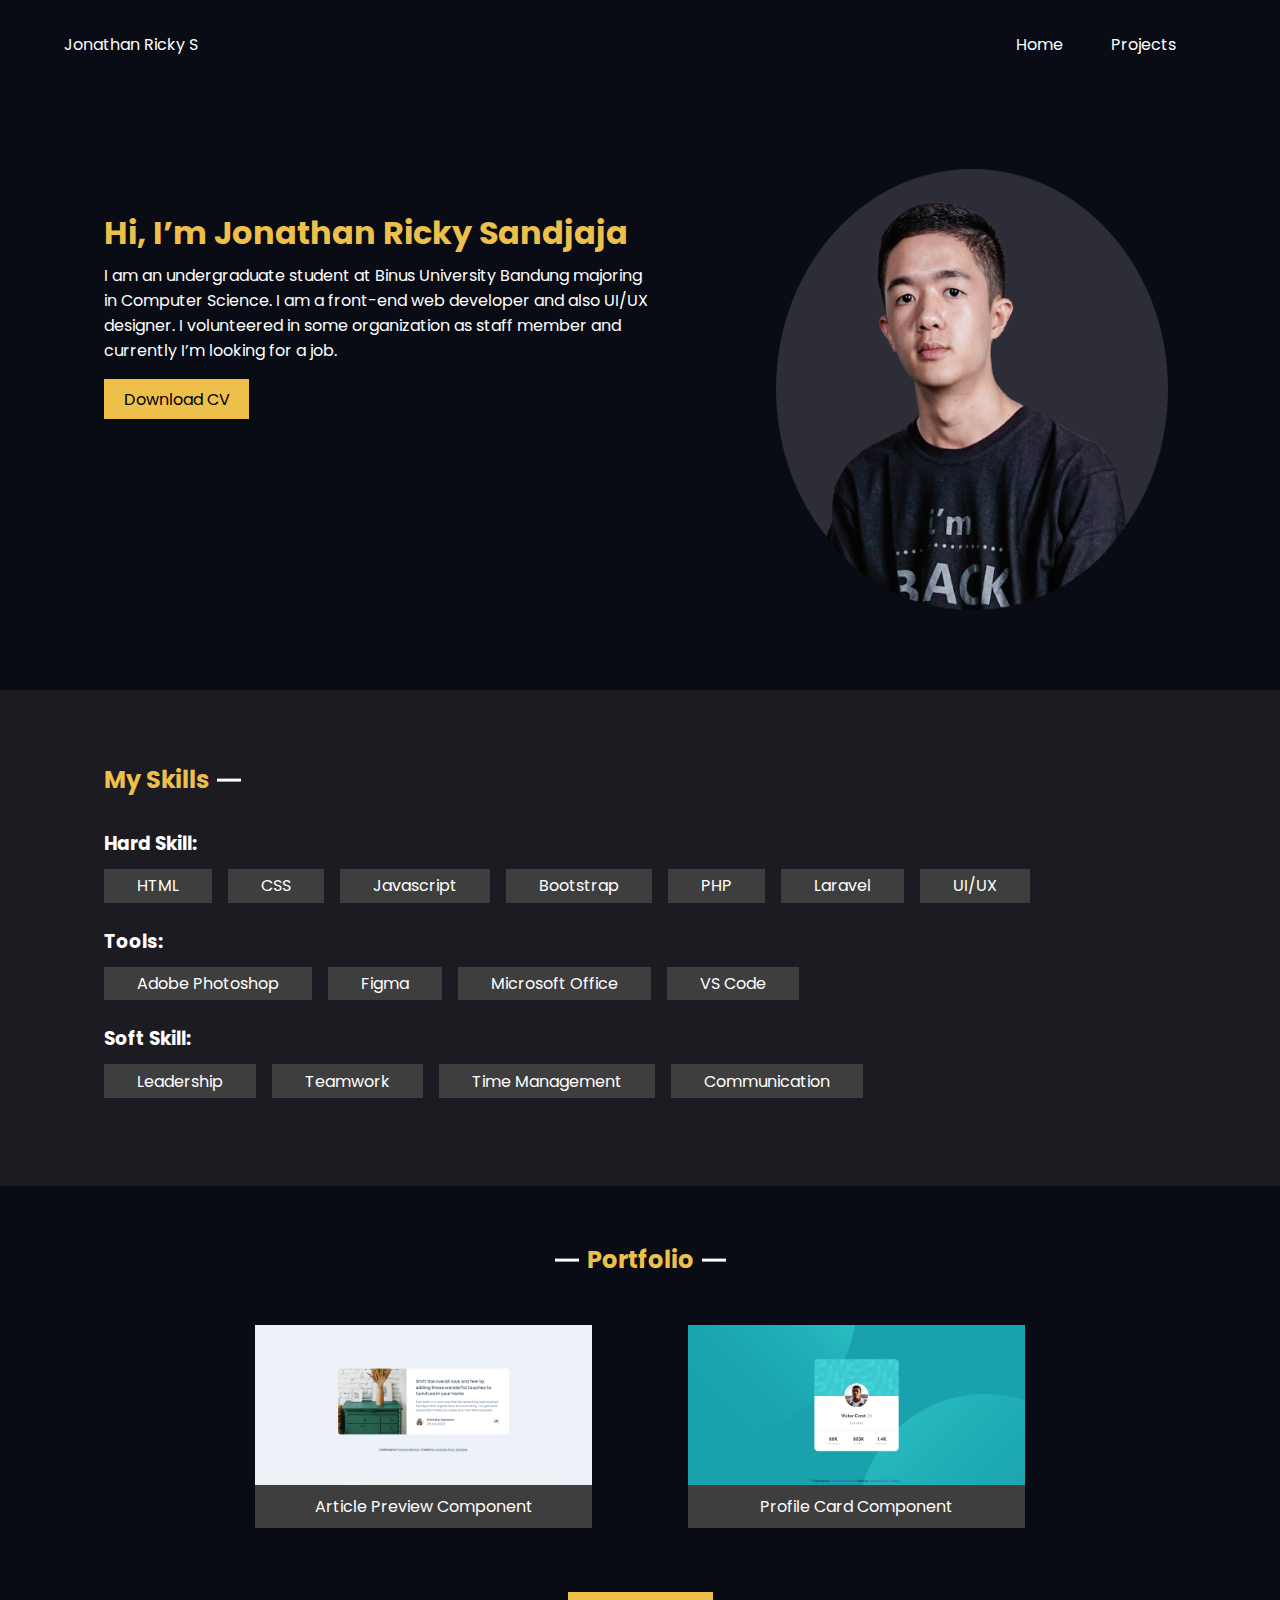
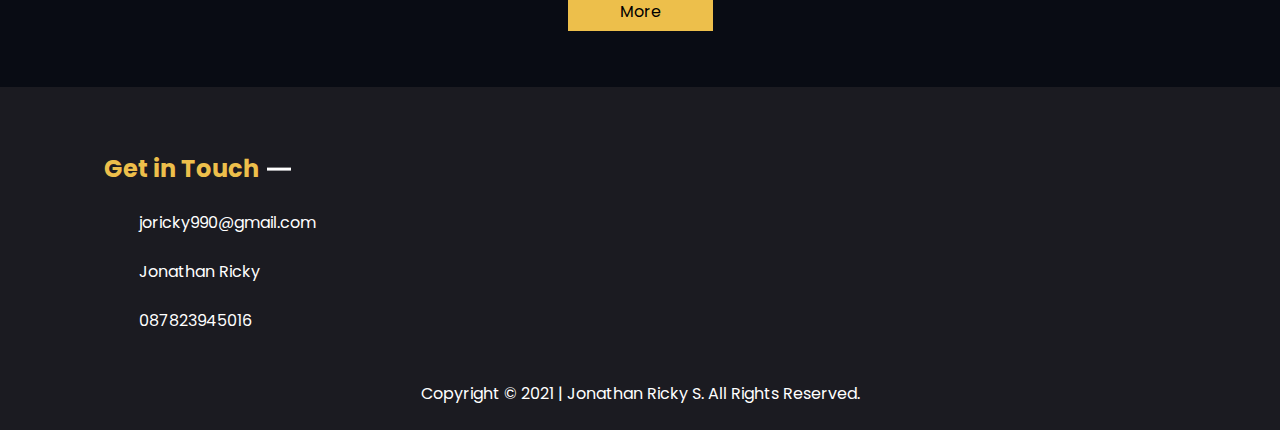
<file: html/index.html>
<!DOCTYPE html>
<html lang="en">
<head>
    <meta charset="UTF-8">
    <meta http-equiv="X-UA-Compatible" content="IE=edge">
    <meta name="viewport" content="width=device-width, initial-scale=1.0">
    <link rel="stylesheet" href="https://pro.fontawesome.com/releases/v5.10.0/css/all.css" integrity="sha384-AYmEC3Yw5cVb3ZcuHtOA93w35dYTsvhLPVnYs9eStHfGJvOvKxVfELGroGkvsg+p" crossorigin="anonymous"/>
    <link rel="stylesheet" href="../css/index.css">
    <title>Portfolio Website</title>
</head>
<body>
    <main class="container">
        <nav>
            <div class="name"> 
                <p>Jonathan Ricky S</p>
            </div>
            
            <ul>
                <li><a href="#">Home</a></li>
                <li><a href="../html/project.html">Projects</a></li>
            </ul>
            <i class="fas fa-bars menu"></i>
        </nav>
        <div class="introduction-wrapper">
            <div class="introduction">
                <div class="text">
                    <h1>Hi, I’m Jonathan Ricky Sandjaja </h1>
                    <p>I am an undergraduate student at Binus University Bandung majoring in Computer
                        Science. I am a front-end web developer and also UI/UX designer. I volunteered in
                        some organization as staff member and currently I’m looking for a job.</p>
                    <a href="#">Download CV</a>
                </div>
                <img src="../images/profile picture.png" alt="profile-picture">
            </div>
        </div>

        <div class="skill-wrapper">
            <div class="skill">
                <h2>My Skills</h2><span></span>
                <div class="my-skill">
                    <div class="hard">
                        <h3>Hard Skill:</h3>
                        <ul>
                            <li>HTML</li>
                            <li>CSS</li>
                            <li>Javascript</li>
                            <li>Bootstrap</li>
                            <li>PHP</li>
                            <li>Laravel</li>
                            <li>UI/UX</li>
                        </ul>
                    </div>
                    <div class="tools">
                        <h3>Tools:</h3>
                        <ul>
                            <li>Adobe Photoshop</li>
                            <li>Figma</li>
                            <li>Microsoft Office</li>
                            <li>VS Code</li>
                        </ul>
                    </div>
                    <div class="soft">
                        <h3>Soft Skill:</h3>
                        <ul>
                            <li>Leadership</li>
                            <li>Teamwork</li>
                            <li>Time Management</li>
                            <li>Communication</li>
                        </ul>
                    </div>
                </div>
            </div>    
        </div>
        
        <div class="portfolio-wrapper">
            <div class="portfolio">
                <h2>Portfolio</h2>
                <div class="project-wrapper">
                    <div class="project">
                        <img class="project-image" src="../images/article preview.png" alt="article-preview">
                        <a href="../article-preview.html" class="title">Article Preview Component</a>
                    </div>
                    <div class="project">
                        <img class="project-image" src="../images/profile card.png" alt="profile-card">
                        <a href="../profile-card.html" class="title">Profile Card Component</a>
                    </div>
                </div>
                <a class="more" href="./project.html">More</a>
            </div>
        </div>
    </main>

    <footer>
        <div class="footer-wrapper">
            <h2>Get in Touch</h2>
            <div class="footer-menu">
                <div class="contact">
                    <ul>
                        <li><i class="fas fa-envelope"></i><span>joricky990@gmail.com</span></li>
                        <li><i class="fab fa-linkedin"></i><span>Jonathan Ricky</span></li>
                        <li><i class="fab fa-whatsapp"></i><span>087823945016</span></li>
                    </ul>
                </div>
                <div class="menu">
                    <ul>
                        <li>Jonathan Ricky S</li>
                        <li>Home</li>
                        <li>Projects</li>
                    </ul>
                </div>
            </div>
            <p>Copyright © 2021 | Jonathan Ricky S. All Rights Reserved.</p>
        </div>
    </footer>
    <script src="/index.js"></script>
</body>
</html>
</file>
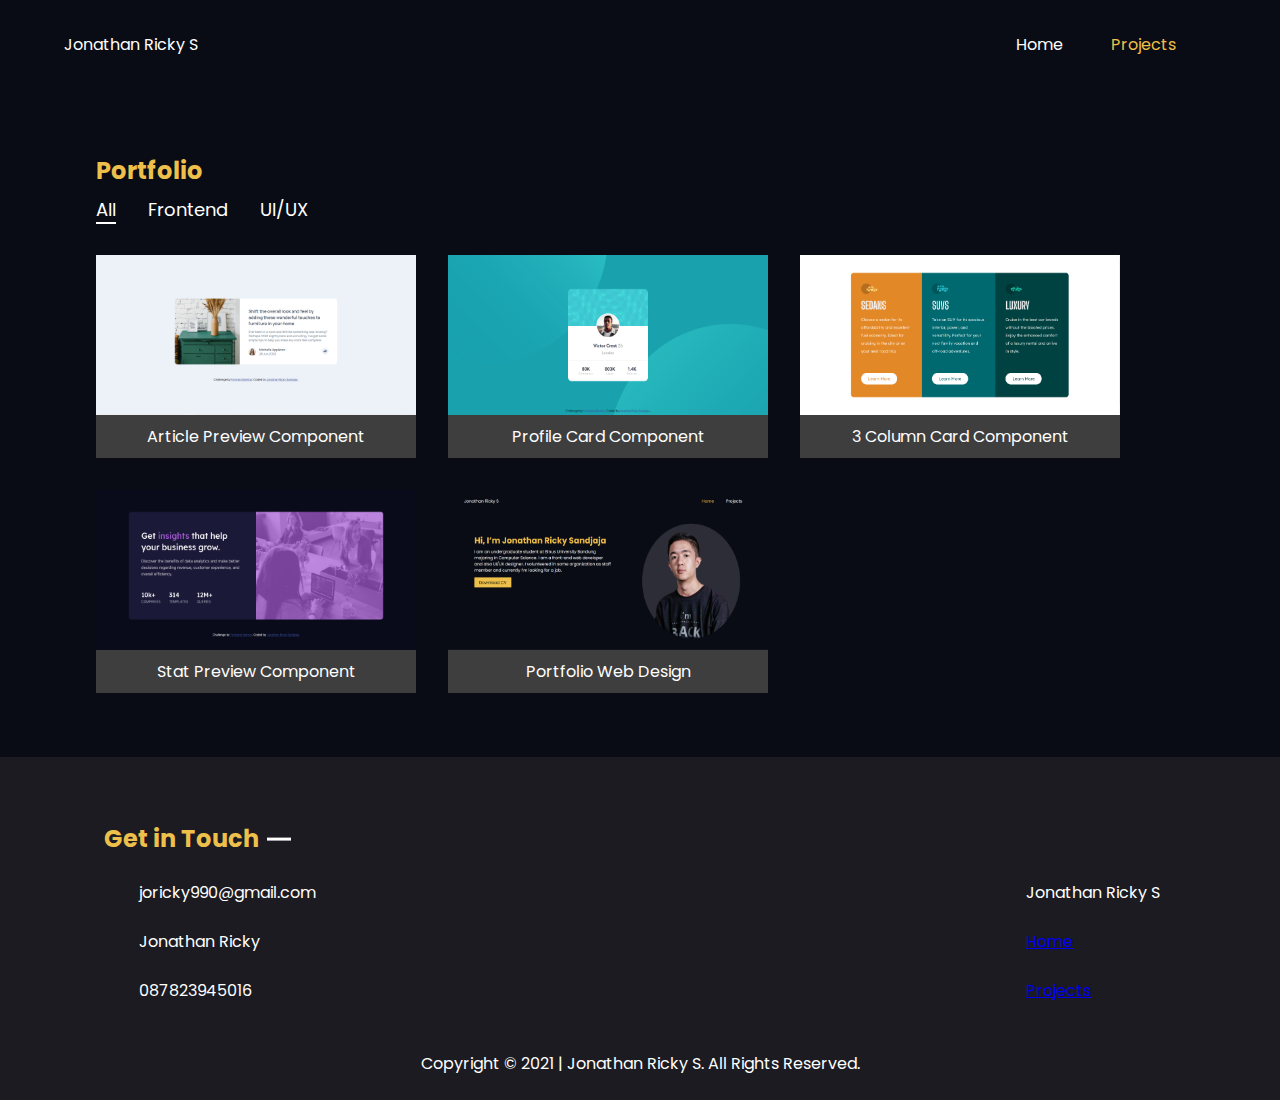
<file: html/project.html>
<!DOCTYPE html>
<html lang="en">
<head>
    <meta charset="UTF-8">
    <meta http-equiv="X-UA-Compatible" content="IE=edge">
    <meta name="viewport" content="width=device-width, initial-scale=1.0">
    <link rel="stylesheet" href="https://pro.fontawesome.com/releases/v5.10.0/css/all.css" integrity="sha384-AYmEC3Yw5cVb3ZcuHtOA93w35dYTsvhLPVnYs9eStHfGJvOvKxVfELGroGkvsg+p" crossorigin="anonymous"/>
    <link rel="stylesheet" href="../css/portfolio.css">
    <title>Portfolio Website</title>
</head>
<body>
    <main class="container">
        <nav>
            <div class="name"> 
                <p>Jonathan Ricky S</p>
            </div>
            
            <ul>
                <li><a href="../html/index.html">Home</a></li>
                <li><a href="../html/project.html" class="yellow">Projects</a></li>
            </ul>
            <i class="fas fa-bars toggle"></i>
        </nav>

        <div class="portfolio-wrapper">
            <div class="portfolio">
                <h2>Portfolio</h2>
                <div class="category">
                    <ul>
                        <li><a href="#" id="btnAll" class="active">All</a></li>
                        <li><a href="#" id="btnFront">Frontend</a></li>
                        <li><a href="#" id="btnUI">UI/UX</a></li>
                    </ul>
                </div>
            
                <div class="project-list-all">
                    <div class="project">
                        <img class="project-image" src="../images/article preview.png" alt="article-preview">
                        <a href="../html/article-preview.html" class="title">Article Preview Component</a>
                    </div>
                    <div class="project">
                        <img class="project-image" src="../images/profile card.png" alt="profile-card">
                        <a href="../html/profile-card.html" class="title">Profile Card Component</a>
                    </div>
                    <div class="project">
                        <img class="project-image" src="../images/3 column preview card.png" alt="profile-card">
                        <a href="../html/3-column.html" class="title">3 Column Card Component</a>
                    </div>
                    <div class="project">
                        <img class="project-image" src="../images/joricky-stat-preview.png" alt="profile-card">
                        <a href="../html/stat-preview.html" class="title">Stat Preview Component</a>
                    </div>
                    <div class="project">
                        <img class="project-image" src="../images/portfolio-web1.png" alt="profile-card">
                        <a href="../html/portfolio-web-design.html" class="title">Portfolio Web Design</a>
                    </div>
                </div>

                <div class="project-list-frontend">
                    <div class="project">
                        <img class="project-image" src="../images/article preview.png" alt="article-preview">
                        <a href="../html/article-preview.html" class="title">Article Preview Component</a>
                    </div>
                    <div class="project">
                        <img class="project-image" src="../images/profile card.png" alt="profile-card">
                        <a href="../html/profile-card.html" class="title">Profile Card Component</a>
                    </div>
                    <div class="project">
                        <img class="project-image" src="../images/3 column preview card.png" alt="profile-card">
                        <a href="../html/3-column.html" class="title">3 Column Card Component</a>
                    </div>
                    <div class="project">
                        <img class="project-image" src="../images/joricky-stat-preview.png" alt="profile-card">
                        <a href="../html/stat-preview.html" class="title">Stat Preview Component</a>
                    </div>
                </div>

                <div class="project-list-uiux">
                    <div class="project">
                        <img class="project-image" src="../images/portfolio-web1.png" alt="profile-card">
                        <a href="../html/portfolio-web-design.html" class="title">Portfolio Web Design</a>
                    </div>
                </div>
            </div>
            
        </div>
    </main>

    <footer>
        <div class="footer-wrapper">
            <h2>Get in Touch</h2>
            <div class="footer-menu">
                <div class="contact">
                    <ul>
                        <li><i class="fas fa-envelope"></i><span>joricky990@gmail.com</span></li>
                        <li><i class="fab fa-linkedin"></i><span>Jonathan Ricky</span></li>
                        <li><i class="fab fa-whatsapp"></i><span>087823945016</span></li>
                    </ul>
                </div>
                <div class="menu"> 
                    <ul>
                        <li>Jonathan Ricky S</li>
                        <li><a href="../html/index.html">Home</a></li>
                        <li><a href="../html/project.html">Projects</a></li>
                    </ul>
                </div>
            </div>
            <p>Copyright © 2021 | Jonathan Ricky S. All Rights Reserved.</p>
        </div>
    </footer>

    <script src="/portfolio.js"></script>
    <script src="/index.js"></script>
</body>
</html>
</file>
<file: css/index.css>
@import url('https://fonts.googleapis.com/css2?family=Poppins:wght@300;400;600;700&display=swap');

*{
    margin: 0;
    padding: 0;
    box-sizing: border-box;
}

body{
    color: white;
    height: 100vh;
    max-height: 100%;
    width: 100vw;
    max-width: 100%;
    font-family: "Poppins", sans-serif;
    overflow-x: hidden;
}

.container{
    max-width: 100vw;
}

/* Header Section */
nav{
    background-color: #090C14;
    display: flex;
    justify-content: space-around;
    align-items: center;
    top: 0;
    width: 100%;
    min-height: 4rem;
    padding: 2rem;
}

nav ul{
    display: flex;
    flex-direction: row;
    justify-content: space-around;
    list-style-type: none;
    margin-right: 1.5rem;
}

nav ul li{
    margin-right: 3rem;
}

nav ul a{
    text-decoration: none;
    color: white;
}

nav ul li a:hover{
    color: #EDBF4B;
}

.name{
    flex: 1;
    margin-left: 2rem;
}
.menu{
    display: none;
    font-size: 20px;
    margin-right: 1rem;
}

/* About me Section */
.introduction-wrapper{
    background-color: #090C14;
    display: flex;
    align-items: center;
    max-height: 85vh;
}

.introduction-wrapper .introduction{
    padding: 5rem;
    display: flex;
    justify-content: center;
    height: 100%;
}

.introduction-wrapper .introduction .text{
    display: flex;
    flex-direction: column;
    padding: 1.5rem;
    margin-top: 1rem;
}

.introduction-wrapper .introduction .text h1{
    color: #EDBF4B;
    margin-bottom: .4rem;
    font-weight: 700;
}

.introduction-wrapper .introduction .text a{
    border: 1px solid #EDBF4B;
    background-color: #EDBF4B;
    width: 145px;
    text-align: center;
    padding: .4rem;
    margin-top: 1rem;
    text-decoration: none;
    color: black;
    font-weight: 400;
}

.introduction-wrapper .introduction img{
    display: flex;
    width: 35%;
    margin-left: 6rem;
    margin-right: 2rem;
}

/* Skill Section */
.skill-wrapper{
    background-color: #1B1B21;
    display: flex;
}

.skill-wrapper .skill{
    display: flex;
    flex-direction: column;
    padding: 4rem 6.5rem;
    margin-top: .5rem;
}

.skill-wrapper .skill h2{
    color: #EDBF4B;
    font-weight: 700;
}

.skill-wrapper h2::after{
    display: inline-block;
    content: "";
    border-top: .2rem solid white;
    width: 1.5rem;
    margin: 0 .5rem;
    transform: translateY(-.4rem);
}

.skill-wrapper .my-skill{
    display: flex;
    flex-direction: column;
    justify-content: space-evenly;
    margin-top: 2rem;
}

.skill-wrapper .my-skill .hard,
.skill-wrapper .my-skill .tools,
.skill-wrapper .my-skill .soft{
    display: flex;
    flex-direction: column;
    margin-bottom: 1.5rem;
}

.skill-wrapper .my-skill ul {
    display: flex;
    flex-direction: row;
    flex-wrap: wrap;
    list-style-type: none;
}

.skill-wrapper .my-skill ul li{
    margin-top: .7rem;
    margin-right: 1rem;
    border: 1px solid #3E3E3E;
    background-color: #3E3E3E;
    padding: .2rem 2rem;
}

/* Portfolio Section */
.portfolio-wrapper{
    background-color: #090C14;
    display: flex;
    align-items: center;
    justify-content: center;
}

.portfolio-wrapper .portfolio{
    display: flex;
    align-items: center;
    justify-content: center;
    flex-direction: column;
    padding: 3.5rem;
}

.portfolio-wrapper .portfolio h2{
    color: #EDBF4B;
    font-weight: 700;
}

.portfolio-wrapper .portfolio h2::before,
.portfolio-wrapper .portfolio h2::after{
    display: inline-block;
    content: "";
    border-top: .2rem solid white;
    width: 1.5rem;
    margin: 0 .5rem;
    transform: translateY(-.4rem);
}

.portfolio-wrapper .portfolio .project-wrapper{
    display: flex;
    align-items: center;
    justify-content: center;
    flex-direction: row;
    flex-wrap: wrap;
}

.portfolio-wrapper .portfolio .project-wrapper .project{
    display: flex;
    flex-direction: column;
    justify-content: center;
    align-items: center;
    padding: 3rem;
}

.portfolio-wrapper .portfolio .project-wrapper .project .title{
    text-decoration: none;
    color: white;
    border: 1px solid #3E3E3E;
    background-color: #3E3E3E;
    padding: .5rem;
    width: 100%;
    text-align: center;
}

.portfolio .project-image{
    width: 100%;
    height: 10rem;
}

.portfolio-wrapper .portfolio .more{
    border: 1px solid #EDBF4B;
    background-color: #EDBF4B;
    width: 145px;
    text-align: center;
    padding: .4rem;
    margin-top: 1rem;
    text-decoration: none;
    color: black;
    font-weight: 400;
}

/* Footer Section */
footer{
    background-color: #1B1B21;
    display: flex;
}

.footer-wrapper{
    width: 100%;
    display: flex;
    flex-direction: column;
    padding: 4rem 6.5rem 1.5rem 6.5rem;
}

.footer-wrapper h2{
    color: #EDBF4B;
}

.footer-wrapper h2::after{
    display: inline-block;
    content: "";
    border-top: .2rem solid white;
    width: 1.5rem;
    margin: 0 .5rem;
    transform: translateY(-.4rem);
}

.footer-wrapper p{
    text-align: center;
    margin-top: 3rem;
}

.footer-wrapper .footer-menu{
    width: 100%;
    display: flex;
    flex-direction: row;
    justify-content: space-between;
}

.footer-wrapper .footer-menu ul{
    list-style-type: none;
}

.footer-wrapper .footer-menu ul li{
    margin-top: 1.5rem;
}

.footer-wrapper .footer-menu span{
    margin-left: .7rem;
}

.footer-wrapper .footer-menu .contact{
    margin-left: 1.5rem;
}

.footer-wrapper .footer-menu .menu{
    margin-right: 1rem;
}

.footer-wrapper .footer-menu .contact{
    display: flex;
    flex-direction: column;
}

@media (max-width: 1048px){
    .introduction-wrapper .introduction{
        padding: 4rem 3rem 4rem 3rem;
    }
    .introduction-wrapper .introduction .text{
        display: flex;
        flex-direction: column;
        padding: 1.5rem;
        margin-top: .5rem;
    }
    .introduction-wrapper .introduction img{
        display: flex;
        width: 35%;
        margin-left: 2rem;
        margin-right: 2rem;
    }
    .skill-wrapper .skill{
        display: flex;
        flex-direction: column;
        padding: 4rem 2rem 4rem 4rem;
        margin-top: .5rem;
    }
    .portfolio-wrapper .portfolio{
        padding: 4rem .5rem 4rem .5rem;
    }
    .footer-wrapper{
        padding: 4rem;
    }
}

@media (max-width: 900px){
    .introduction-wrapper .introduction{
        padding: 5rem 2rem 4rem 3rem;
        display: flex;
        justify-content: center;
        height: 100%;
    }
    .introduction-wrapper .introduction img{
        display: flex;
        width: 40%;
    }
    .portfolio-wrapper .portfolio{
        padding: 4rem 1.5rem 4rem 1.5rem;
    }
    .portfolio .project-image{
        width: 100%;
        height: 30%;
    }
}

@media (max-width: 796px){
    nav{
        background-color: #090C14;
        display: flex;
        justify-content: space-around;
        align-items: center;
        top: 0;
        width: 100%;
        min-height: 4rem;
        padding: 2rem;
        position: fixed;
        z-index: 10;
    }
    nav ul{
        position: absolute;
        right: 0;
        flex-direction: column;
        align-items: center;
        justify-content: flex-start;
        background-color: black;
        top: 0;
        height: 100vh;
        width: 100vw;
        margin-right: 0;
        margin-top: 2rem;
        z-index: -1;
        transform: translateX(100%);
        transition: all 0.7s;
    }
    nav ul li{
        font-size: 25px;
        margin-top: 3rem;
        margin-left: 3rem;
    }
    nav ul.slide{
        transform: translateX(0);
    }
    .menu{
        display: block;
    }
    .container{
        max-width: 100vw;
    }
    .introduction-wrapper{
        max-height: 100%;
    }
    .introduction-wrapper .introduction{
        margin-top: 5rem;
        padding: 1rem .8rem 2rem .8rem;
        display: flex;
        align-items: center;
        justify-content: center;
        flex-direction: column-reverse;
        height: 100%;
    }
    .introduction-wrapper .introduction .text{
        display: flex;
        flex-direction: column;
        align-items: center;
        justify-content: center;
        text-align: center;
        padding: 1.5rem;
        margin-top: 1rem;
    }
    .skill-wrapper .skill{
        display: flex;
        flex-direction: column;
        padding: 4rem .5rem 4rem 3rem;
        margin-top: .5rem;
    }
    .skill-wrapper .my-skill ul li{
        font-size: 14px;
        padding: .2rem 1rem;
    }
    .portfolio-wrapper .portfolio{
        padding: 4rem 1rem 4rem 1rem;
    }
    .portfolio-wrapper .portfolio .project-wrapper .project{
        display: flex;
        flex-direction: column;
        justify-content: center;
        align-items: center;
        padding: 2rem;
    }
    .portfolio .project-image{
        width: 100%;
        height: 30%;
    }
    .portfolio-wrapper .portfolio .project-wrapper .project .title{
        font-size: 20px;
        text-decoration: none;
        color: white;
        border: 1px solid #3E3E3E;
        background-color: #3E3E3E;
        padding: 1rem;
        width: 100%;
        text-align: center;
    }
    .footer-wrapper{
        width: 100%;
        display: flex;
        flex-direction: column;
        padding: 4rem 3rem 4rem 3rem;
    }
    .footer-wrapper .footer-menu .contact{
        margin-left: 0;
    }
    .footer-wrapper .footer-menu .menu{
        margin-right: 0;
    }
}

@media(max-width: 570px){
    .name{
        margin-left: 1rem;
    }
    .introduction-wrapper .introduction{
        padding: 1rem .8rem 2rem .8rem;
    }
    .skill-wrapper .skill{
        padding: 4rem 0 4rem 3rem;
    }
    .portfolio-wrapper .portfolio{
        padding: 4rem 1rem 4rem 1rem;
    }
    .footer-wrapper{
        padding: 4rem 3rem 4rem 3rem;
    }
}
@media(max-width: 490px){
    .portfolio-wrapper .portfolio .project-wrapper .project .title{
        font-size: 1rem;
    }
}

@media(max-width: 458px) {
    .footer-wrapper .footer-menu{
        flex-direction: column;
        max-width: 90%;
        flex-wrap: wrap;
    }
    .footer-wrapper .footer-menu .menu{
        text-align: end;
    }
}
</file>
<file: css/portfolio.css>
@import url('https://fonts.googleapis.com/css2?family=Poppins:wght@300;600;700&display=swap');

*{
    margin: 0;
    padding: 0;
    box-sizing: border-box;
}

body{
    color: white;
    height: 100vh;
    max-height: 100%;
    width: 100vw;
    max-width: 100%;
    font-family: "Poppins", sans-serif;
    overflow-x: hidden;
}

.container{
    max-width: 100vw;
}

/* Header Section */
nav{
    background-color: #090C14;
    display: flex;
    justify-content: space-around;
    align-items: center;
    top: 0;
    width: 100%;
    min-height: 4rem;
    padding: 2rem;
}

nav ul{
    display: flex;
    flex-direction: row;
    justify-content: space-around;
    list-style-type: none;
    margin-right: 1.5rem;
}

nav ul li{
    margin-right: 3rem;
}

nav ul a{
    text-decoration: none;
    color: white;
}

nav ul li a:hover,
nav ul li a.yellow{
    color: #EDBF4B;
}

.name{
    flex: 1;
    margin-left: 2rem;
}
.toggle{
    display: none;
    font-size: 20px;
    margin-right: 1rem;
}
.portfolio-wrapper{
    background-color: #090C14;
}

.portfolio-wrapper .portfolio{
    padding: 4rem 2rem 4rem 6rem;
    display: flex;
    justify-content: center;
    flex-direction: column;
}

.portfolio-wrapper .portfolio .category ul li{
    font-size: 18px;
}

.portfolio-wrapper .portfolio .category #btnAll:hover,
.portfolio-wrapper .portfolio .category #btnFront:hover,
.portfolio-wrapper .portfolio .category #btnUI:hover,
.active{
    border-bottom: 2px solid white;
}

.portfolio-wrapper .portfolio h2{
    color: #EDBF4B;
    margin-bottom: .5rem;
}

.portfolio-wrapper .portfolio .project{
    display: flex;
    flex-direction: column;
    justify-content: center;
    align-items: center;
}

.portfolio-wrapper .portfolio .project .title{
    text-decoration: none;
    color: white;
    border: 1px solid #3E3E3E;
    background-color: #3E3E3E;
    padding: .5rem;
    width: 100%;
    text-align: center;
}

.portfolio .category ul{
    list-style-type: none;
    display: flex;
    flex-direction: row;
}

.portfolio .category ul li a{
    text-decoration: none;
    color: white;
    margin-right: 2rem;
}

.portfolio .project-image{
    width: 20rem;
    height: 10rem;
}

.portfolio .project-list-all{
    display: flex;
    flex-direction: row;
    flex-wrap: wrap;
}

.portfolio .project-list-frontend{
    display: none;
    flex-direction: row;
    flex-wrap: wrap;
}

.portfolio .project-list-uiux{
    display: none;
    flex-direction: row;
    flex-wrap: wrap;
}

.portfolio .project{
    margin: 2rem 2rem 0 0;
}

/* Footer Section */
footer{
    background-color: #1B1B21;
    display: flex;
}

.footer-wrapper{
    width: 100%;
    display: flex;
    flex-direction: column;
    padding: 4rem 6.5rem 1.5rem 6.5rem;
}

.footer-wrapper h2{
    color: #EDBF4B;
}

.footer-wrapper h2::after{
    display: inline-block;
    content: "";
    border-top: .2rem solid white;
    width: 1.5rem;
    margin: 0 .5rem;
    transform: translateY(-.4rem);
}

.footer-wrapper p{
    text-align: center;
    margin-top: 3rem;
}

.footer-wrapper .footer-menu{
    width: 100%;
    display: flex;
    flex-direction: row;
    justify-content: space-between;
}

.footer-wrapper .footer-menu ul{
    list-style-type: none;
}

.footer-wrapper .footer-menu ul li{
    margin-top: 1.5rem;
}

.footer-wrapper .footer-menu span{
    margin-left: .7rem;
}

.footer-wrapper .footer-menu .contact{
    margin-left: 1.5rem;
}

.footer-wrapper .footer-menu .menu{
    margin-right: 1rem;
}

.footer-wrapper .footer-menu .contact{
    display: flex;
    flex-direction: column;
}
@media(max-width: 1185px){
    .portfolio-wrapper .portfolio .project-list-all,
    .portfolio-wrapper .portfolio .project-list-frontend,
    .portfolio-wrapper .portfolio .project-list-uiux{
        justify-content: center;
    }
}

@media(max-width: 832px){
    .portfolio .project-image{
        width: 100%;
        height: 90%;
    }
    .portfolio-wrapper .portfolio .project .title{
        padding: 1rem;
        font-size: 20px;
    }
}

@media (max-width: 796px){
    body{
        height: 100vh;
        max-height: 100%;
    }
    nav{
        background-color: #090C14;
        display: flex;
        justify-content: space-around;
        align-items: center;
        top: 0;
        width: 100%;
        min-height: 4rem;
        padding: 2rem;
        position: fixed;
        z-index: 10;
    }
    nav .name{
        margin-left: 1rem;
    }
    nav ul{
        position: absolute;
        right: 0;
        flex-direction: column;
        align-items: center;
        justify-content: flex-start;
        background-color: black;
        top: 0;
        height: 100vh;
        width: 100vw;
        margin-right: 0;
        margin-top: 2rem;
        z-index: -1;
        transform: translateX(100%);
        transition: all 0.7s;
    }
    nav ul li{
        font-size: 25px;
        margin-top: 3rem;
        margin-left: 3rem;
    }
    nav ul.slide{
        transform: translateX(0);
    }
    .toggle{
        display: block;
    }
    .portfolio-wrapper .portfolio{
        padding: 6.5rem 1rem 4rem 3rem;
    }
    .footer-wrapper{
        width: 100%;
        display: flex;
        flex-direction: column;
        padding: 4rem 3rem 4rem 3rem;
    }
    .footer-wrapper .footer-menu .contact{
        margin-left: 0;
    }
    .footer-wrapper .footer-menu .menu{
        margin-right: 0;
    }
}
@media (max-width: 570px){
    .footer-wrapper{
        padding: 4rem 3rem 4rem 3rem;
    }
}
@media(max-width: 490px){
    .portfolio-wrapper .portfolio .project .title{
        font-size: 1rem;
        padding: .5rem;
    }
}
@media(max-width: 458px) {
    .footer-wrapper .footer-menu{
        flex-direction: column;
        max-width: 90%;
        flex-wrap: wrap;
    }
    .footer-wrapper .footer-menu .menu{
        text-align: end;
    }
}
</file>
